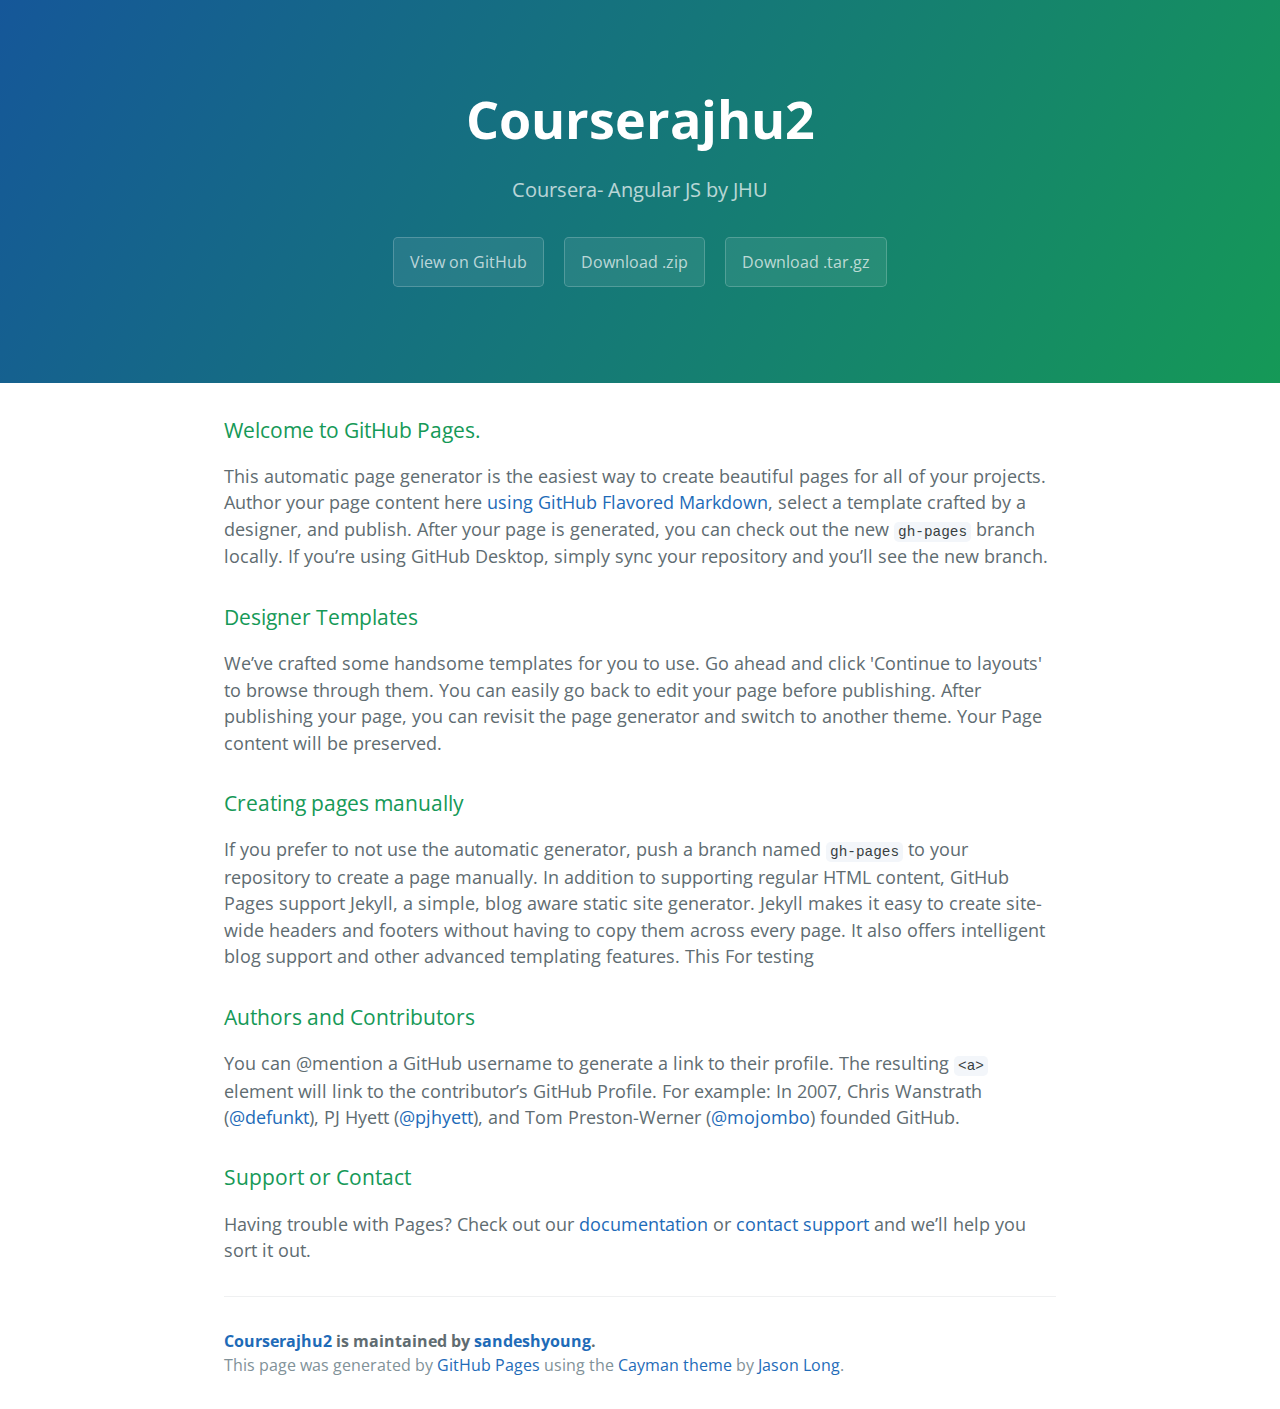
<file: index.html>
<!DOCTYPE html>
<html lang="en-us">
  <head>
    <meta charset="UTF-8">
    <title>Courserajhu2 by sandeshyoung</title>
    <meta name="viewport" content="width=device-width, initial-scale=1">
    <link rel="stylesheet" type="text/css" href="stylesheets/normalize.css" media="screen">
    <link href='https://fonts.googleapis.com/css?family=Open+Sans:400,700' rel='stylesheet' type='text/css'>
    <link rel="stylesheet" type="text/css" href="stylesheets/stylesheet.css" media="screen">
    <link rel="stylesheet" type="text/css" href="stylesheets/github-light.css" media="screen">
  </head>
  <body>
    <section class="page-header">
      <h1 class="project-name">Courserajhu2</h1>
      <h2 class="project-tagline">Coursera- Angular JS by JHU</h2>
      <a href="https://github.com/sandeshyoung/courserajhu2" class="btn">View on GitHub</a>
      <a href="https://github.com/sandeshyoung/courserajhu2/zipball/master" class="btn">Download .zip</a>
      <a href="https://github.com/sandeshyoung/courserajhu2/tarball/master" class="btn">Download .tar.gz</a>
    </section>

    <section class="main-content">
      <h3>
<a id="welcome-to-github-pages" class="anchor" href="#welcome-to-github-pages" aria-hidden="true"><span aria-hidden="true" class="octicon octicon-link"></span></a>Welcome to GitHub Pages.</h3>

<p>This automatic page generator is the easiest way to create beautiful pages for all of your projects. Author your page content here <a href="https://guides.github.com/features/mastering-markdown/">using GitHub Flavored Markdown</a>, select a template crafted by a designer, and publish. After your page is generated, you can check out the new <code>gh-pages</code> branch locally. If you’re using GitHub Desktop, simply sync your repository and you’ll see the new branch.</p>

<h3>
<a id="designer-templates" class="anchor" href="#designer-templates" aria-hidden="true"><span aria-hidden="true" class="octicon octicon-link"></span></a>Designer Templates</h3>

<p>We’ve crafted some handsome templates for you to use. Go ahead and click 'Continue to layouts' to browse through them. You can easily go back to edit your page before publishing. After publishing your page, you can revisit the page generator and switch to another theme. Your Page content will be preserved.</p>

<h3>
<a id="creating-pages-manually" class="anchor" href="#creating-pages-manually" aria-hidden="true"><span aria-hidden="true" class="octicon octicon-link"></span></a>Creating pages manually</h3>

<p>If you prefer to not use the automatic generator, push a branch named <code>gh-pages</code> to your repository to create a page manually. In addition to supporting regular HTML content, GitHub Pages support Jekyll, a simple, blog aware static site generator. Jekyll makes it easy to create site-wide headers and footers without having to copy them across every page. It also offers intelligent blog support and other advanced templating features. This For testing</p>

<h3>
<a id="authors-and-contributors" class="anchor" href="#authors-and-contributors" aria-hidden="true"><span aria-hidden="true" class="octicon octicon-link"></span></a>Authors and Contributors</h3>

<p>You can @mention a GitHub username to generate a link to their profile. The resulting <code>&lt;a&gt;</code> element will link to the contributor’s GitHub Profile. For example: In 2007, Chris Wanstrath (<a href="https://github.com/defunkt" class="user-mention">@defunkt</a>), PJ Hyett (<a href="https://github.com/pjhyett" class="user-mention">@pjhyett</a>), and Tom Preston-Werner (<a href="https://github.com/mojombo" class="user-mention">@mojombo</a>) founded GitHub.</p>

<h3>
<a id="support-or-contact" class="anchor" href="#support-or-contact" aria-hidden="true"><span aria-hidden="true" class="octicon octicon-link"></span></a>Support or Contact</h3>

<p>Having trouble with Pages? Check out our <a href="https://help.github.com/pages">documentation</a> or <a href="https://github.com/contact">contact support</a> and we’ll help you sort it out.</p>

      <footer class="site-footer">
        <span class="site-footer-owner"><a href="https://github.com/sandeshyoung/courserajhu2">Courserajhu2</a> is maintained by <a href="https://github.com/sandeshyoung">sandeshyoung</a>.</span>

        <span class="site-footer-credits">This page was generated by <a href="https://pages.github.com">GitHub Pages</a> using the <a href="https://github.com/jasonlong/cayman-theme">Cayman theme</a> by <a href="https://twitter.com/jasonlong">Jason Long</a>.</span>
      </footer>

    </section>

  
  </body>
</html>
</file>
<file: stylesheets/stylesheet.css>
* {
  box-sizing: border-box; }

body {
  padding: 0;
  margin: 0;
  font-family: "Open Sans", "Helvetica Neue", Helvetica, Arial, sans-serif;
  font-size: 16px;
  line-height: 1.5;
  color: #606c71; }

a {
  color: #1e6bb8;
  text-decoration: none; }
  a:hover {
    text-decoration: underline; }

.btn {
  display: inline-block;
  margin-bottom: 1rem;
  color: rgba(255, 255, 255, 0.7);
  background-color: rgba(255, 255, 255, 0.08);
  border-color: rgba(255, 255, 255, 0.2);
  border-style: solid;
  border-width: 1px;
  border-radius: 0.3rem;
  transition: color 0.2s, background-color 0.2s, border-color 0.2s; }
  .btn + .btn {
    margin-left: 1rem; }

.btn:hover {
  color: rgba(255, 255, 255, 0.8);
  text-decoration: none;
  background-color: rgba(255, 255, 255, 0.2);
  border-color: rgba(255, 255, 255, 0.3); }

@media screen and (min-width: 64em) {
  .btn {
    padding: 0.75rem 1rem; } }

@media screen and (min-width: 42em) and (max-width: 64em) {
  .btn {
    padding: 0.6rem 0.9rem;
    font-size: 0.9rem; } }

@media screen and (max-width: 42em) {
  .btn {
    display: block;
    width: 100%;
    padding: 0.75rem;
    font-size: 0.9rem; }
    .btn + .btn {
      margin-top: 1rem;
      margin-left: 0; } }

.page-header {
  color: #fff;
  text-align: center;
  background-color: #159957;
  background-image: linear-gradient(120deg, #155799, #159957); }

@media screen and (min-width: 64em) {
  .page-header {
    padding: 5rem 6rem; } }

@media screen and (min-width: 42em) and (max-width: 64em) {
  .page-header {
    padding: 3rem 4rem; } }

@media screen and (max-width: 42em) {
  .page-header {
    padding: 2rem 1rem; } }

.project-name {
  margin-top: 0;
  margin-bottom: 0.1rem; }

@media screen and (min-width: 64em) {
  .project-name {
    font-size: 3.25rem; } }

@media screen and (min-width: 42em) and (max-width: 64em) {
  .project-name {
    font-size: 2.25rem; } }

@media screen and (max-width: 42em) {
  .project-name {
    font-size: 1.75rem; } }

.project-tagline {
  margin-bottom: 2rem;
  font-weight: normal;
  opacity: 0.7; }

@media screen and (min-width: 64em) {
  .project-tagline {
    font-size: 1.25rem; } }

@media screen and (min-width: 42em) and (max-width: 64em) {
  .project-tagline {
    font-size: 1.15rem; } }

@media screen and (max-width: 42em) {
  .project-tagline {
    font-size: 1rem; } }

.main-content :first-child {
  margin-top: 0; }
.main-content img {
  max-width: 100%; }
.main-content h1, .main-content h2, .main-content h3, .main-content h4, .main-content h5, .main-content h6 {
  margin-top: 2rem;
  margin-bottom: 1rem;
  font-weight: normal;
  color: #159957; }
.main-content p {
  margin-bottom: 1em; }
.main-content code {
  padding: 2px 4px;
  font-family: Consolas, "Liberation Mono", Menlo, Courier, monospace;
  font-size: 0.9rem;
  color: #383e41;
  background-color: #f3f6fa;
  border-radius: 0.3rem; }
.main-content pre {
  padding: 0.8rem;
  margin-top: 0;
  margin-bottom: 1rem;
  font: 1rem Consolas, "Liberation Mono", Menlo, Courier, monospace;
  color: #567482;
  word-wrap: normal;
  background-color: #f3f6fa;
  border: solid 1px #dce6f0;
  border-radius: 0.3rem; }
  .main-content pre > code {
    padding: 0;
    margin: 0;
    font-size: 0.9rem;
    color: #567482;
    word-break: normal;
    white-space: pre;
    background: transparent;
    border: 0; }
.main-content .highlight {
  margin-bottom: 1rem; }
  .main-content .highlight pre {
    margin-bottom: 0;
    word-break: normal; }
.main-content .highlight pre, .main-content pre {
  padding: 0.8rem;
  overflow: auto;
  font-size: 0.9rem;
  line-height: 1.45;
  border-radius: 0.3rem; }
.main-content pre code, .main-content pre tt {
  display: inline;
  max-width: initial;
  padding: 0;
  margin: 0;
  overflow: initial;
  line-height: inherit;
  word-wrap: normal;
  background-color: transparent;
  border: 0; }
  .main-content pre code:before, .main-content pre code:after, .main-content pre tt:before, .main-content pre tt:after {
    content: normal; }
.main-content ul, .main-content ol {
  margin-top: 0; }
.main-content blockquote {
  padding: 0 1rem;
  margin-left: 0;
  color: #819198;
  border-left: 0.3rem solid #dce6f0; }
  .main-content blockquote > :first-child {
    margin-top: 0; }
  .main-content blockquote > :last-child {
    margin-bottom: 0; }
.main-content table {
  display: block;
  width: 100%;
  overflow: auto;
  word-break: normal;
  word-break: keep-all; }
  .main-content table th {
    font-weight: bold; }
  .main-content table th, .main-content table td {
    padding: 0.5rem 1rem;
    border: 1px solid #e9ebec; }
.main-content dl {
  padding: 0; }
  .main-content dl dt {
    padding: 0;
    margin-top: 1rem;
    font-size: 1rem;
    font-weight: bold; }
  .main-content dl dd {
    padding: 0;
    margin-bottom: 1rem; }
.main-content hr {
  height: 2px;
  padding: 0;
  margin: 1rem 0;
  background-color: #eff0f1;
  border: 0; }

@media screen and (min-width: 64em) {
  .main-content {
    max-width: 64rem;
    padding: 2rem 6rem;
    margin: 0 auto;
    font-size: 1.1rem; } }

@media screen and (min-width: 42em) and (max-width: 64em) {
  .main-content {
    padding: 2rem 4rem;
    font-size: 1.1rem; } }

@media screen and (max-width: 42em) {
  .main-content {
    padding: 2rem 1rem;
    font-size: 1rem; } }

.site-footer {
  padding-top: 2rem;
  margin-top: 2rem;
  border-top: solid 1px #eff0f1; }

.site-footer-owner {
  display: block;
  font-weight: bold; }

.site-footer-credits {
  color: #819198; }

@media screen and (min-width: 64em) {
  .site-footer {
    font-size: 1rem; } }

@media screen and (min-width: 42em) and (max-width: 64em) {
  .site-footer {
    font-size: 1rem; } }

@media screen and (max-width: 42em) {
  .site-footer {
    font-size: 0.9rem; } }
</file>
<file: stylesheets/github-light.css>
/*
The MIT License (MIT)

Copyright (c) 2016 GitHub, Inc.

Permission is hereby granted, free of charge, to any person obtaining a copy
of this software and associated documentation files (the "Software"), to deal
in the Software without restriction, including without limitation the rights
to use, copy, modify, merge, publish, distribute, sublicense, and/or sell
copies of the Software, and to permit persons to whom the Software is
furnished to do so, subject to the following conditions:

The above copyright notice and this permission notice shall be included in all
copies or substantial portions of the Software.

THE SOFTWARE IS PROVIDED "AS IS", WITHOUT WARRANTY OF ANY KIND, EXPRESS OR
IMPLIED, INCLUDING BUT NOT LIMITED TO THE WARRANTIES OF MERCHANTABILITY,
FITNESS FOR A PARTICULAR PURPOSE AND NONINFRINGEMENT. IN NO EVENT SHALL THE
AUTHORS OR COPYRIGHT HOLDERS BE LIABLE FOR ANY CLAIM, DAMAGES OR OTHER
LIABILITY, WHETHER IN AN ACTION OF CONTRACT, TORT OR OTHERWISE, ARISING FROM,
OUT OF OR IN CONNECTION WITH THE SOFTWARE OR THE USE OR OTHER DEALINGS IN THE
SOFTWARE.

*/

.pl-c /* comment */ {
  color: #969896;
}

.pl-c1 /* constant, variable.other.constant, support, meta.property-name, support.constant, support.variable, meta.module-reference, markup.raw, meta.diff.header */,
.pl-s .pl-v /* string variable */ {
  color: #0086b3;
}

.pl-e /* entity */,
.pl-en /* entity.name */ {
  color: #795da3;
}

.pl-smi /* variable.parameter.function, storage.modifier.package, storage.modifier.import, storage.type.java, variable.other */,
.pl-s .pl-s1 /* string source */ {
  color: #333;
}

.pl-ent /* entity.name.tag */ {
  color: #63a35c;
}

.pl-k /* keyword, storage, storage.type */ {
  color: #a71d5d;
}

.pl-s /* string */,
.pl-pds /* punctuation.definition.string, string.regexp.character-class */,
.pl-s .pl-pse .pl-s1 /* string punctuation.section.embedded source */,
.pl-sr /* string.regexp */,
.pl-sr .pl-cce /* string.regexp constant.character.escape */,
.pl-sr .pl-sre /* string.regexp source.ruby.embedded */,
.pl-sr .pl-sra /* string.regexp string.regexp.arbitrary-repitition */ {
  color: #183691;
}

.pl-v /* variable */ {
  color: #ed6a43;
}

.pl-id /* invalid.deprecated */ {
  color: #b52a1d;
}

.pl-ii /* invalid.illegal */ {
  color: #f8f8f8;
  background-color: #b52a1d;
}

.pl-sr .pl-cce /* string.regexp constant.character.escape */ {
  font-weight: bold;
  color: #63a35c;
}

.pl-ml /* markup.list */ {
  color: #693a17;
}

.pl-mh /* markup.heading */,
.pl-mh .pl-en /* markup.heading entity.name */,
.pl-ms /* meta.separator */ {
  font-weight: bold;
  color: #1d3e81;
}

.pl-mq /* markup.quote */ {
  color: #008080;
}

.pl-mi /* markup.italic */ {
  font-style: italic;
  color: #333;
}

.pl-mb /* markup.bold */ {
  font-weight: bold;
  color: #333;
}

.pl-md /* markup.deleted, meta.diff.header.from-file */ {
  color: #bd2c00;
  background-color: #ffecec;
}

.pl-mi1 /* markup.inserted, meta.diff.header.to-file */ {
  color: #55a532;
  background-color: #eaffea;
}

.pl-mdr /* meta.diff.range */ {
  font-weight: bold;
  color: #795da3;
}

.pl-mo /* meta.output */ {
  color: #1d3e81;
}
</file>
